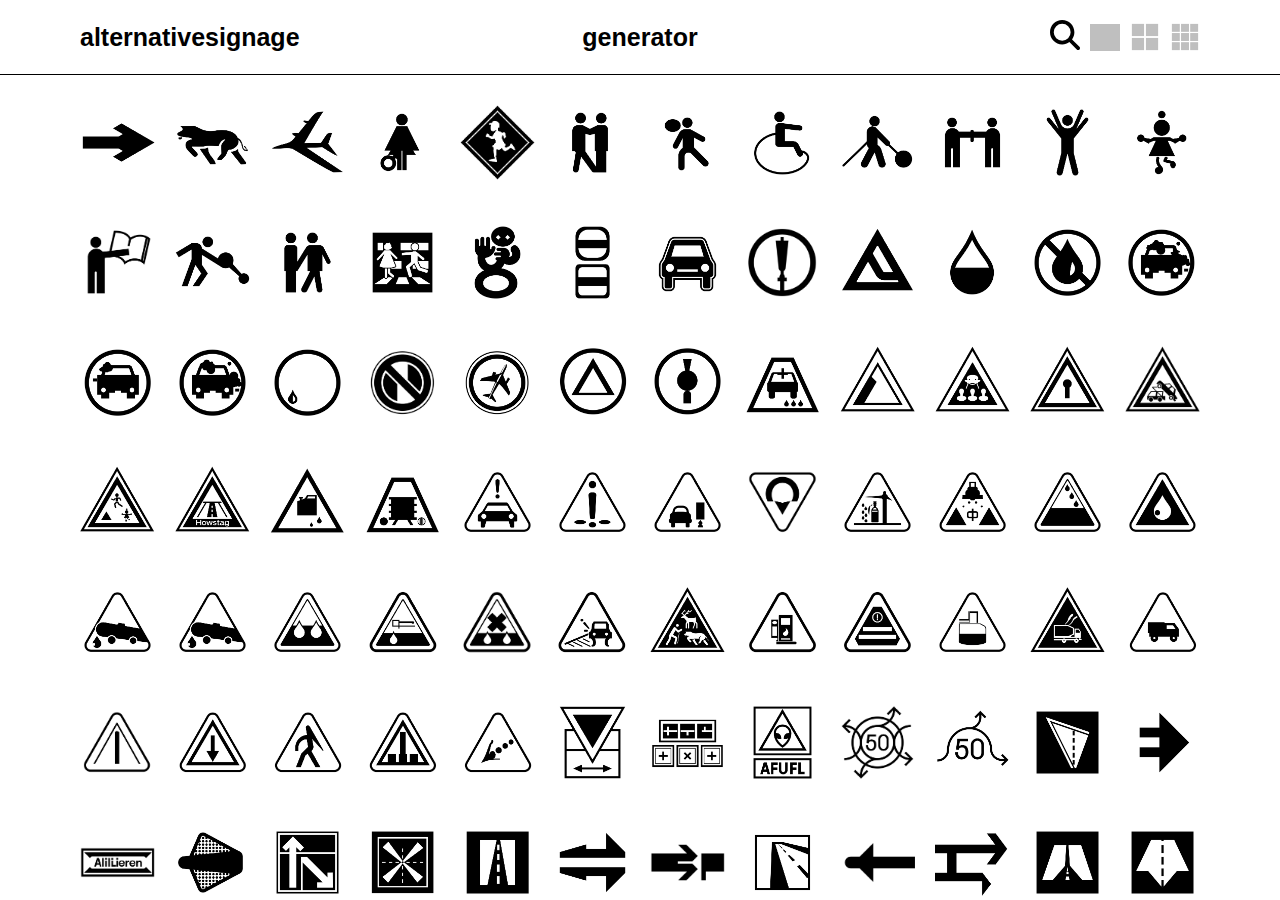
<file: index.html>
<!DOCTYPE html>
<html lang="en">
<head>
    <meta charset="UTF-8">
    <meta http-equiv="X-UA-Compatible" content="IE=edge">
    <meta name="viewport" content="width=device-width, initial-scale=1.0">

    <!-- google fonts -->
    <link rel="preconnect" href="https://fonts.googleapis.com">
    <link rel="preconnect" href="https://fonts.gstatic.com" crossorigin>
    <link href="https://fonts.googleapis.com/css2?family=Raleway:wght@300;400;600&display=swap" rel="stylesheet">

    <!-- font awesome -->
    <link rel="stylesheet" href="https://cdnjs.cloudflare.com/ajax/libs/font-awesome/6.4.0/css/all.min.css" integrity="sha512-iecdLmaskl7CVkqkXNQ/ZH/XLlvWZOJyj7Yy7tcenmpD1ypASozpmT/E0iPtmFIB46ZmdtAc9eNBvH0H/ZpiBw==" crossorigin="anonymous" referrerpolicy="no-referrer" />

    <link rel="stylesheet" href="css/style.css">
    <title>Project</title>
</head>
<body>
    <!--===================================== HEADER =====================================-->
    <header>
        <div class="title" onclick="backToHome()">
            alternativesignage
        </div>

        <div class="navRandom">
            <button onclick="randomImg()" class="btnGenerate">generator</button>
        </div>

        <nav class="nav">   

            <div id="selectCols" class="boxBtnSelectCols">

                <a href="search.html">
                    <button class="btnView">    
                        <img src="icons/magnifying-glass-solid.svg" alt="">
                    </button>
                </a>

                <button class="btnSquare btnView" onclick="changeView(3)">
                </button>

                <button class="btnView" onclick="changeView(6)">    
                    <img src="icons/th-large-solid.svg" alt="">
                </button>

                <button class="btnView" onclick="changeView(12)">
                    <img src="icons/th-solid.svg" alt="">
                </button>
            </div>
        </nav>
        
    </header>

    <!--===================================== MAIN =====================================-->
    <main>
        <!------------------------------ GRIGLIA ------------------------------>
        <div id="mainContainer" class="cntCardsHome">
            
        </div>

        <!------------------------------ IMMAGINE SELEZIONATA ------------------------------>
        <div id="cardContainer" class="containerCard hidden">

            <!-- card -->
            <div id="cardBox" class="flex"></div>

            <!-- buttons -->
            <div class="boxButtons">

                <div style="text-align: left;">
                    <button style="margin-right: 20px;" class="btn btnUnderline">Print PDF Sticker</button>
                    <button class="btn btnUnderline">Print PDF Poster</button>
                </div>

                <div>
                    <button style="margin-right: 10px;" class="btn" onclick="prevImg()"><i class="fa-solid fa-chevron-left"></i></button>
                    <button style="margin-left: 10px;" class="btn" onclick="nextImg()"><i class="fa-solid fa-chevron-right"></i></button>
                </div>

                <div style="text-align: right;">
                    <button class="btn btnUnderline" onclick="showInfo()">Info</button>
                </div>
            </div>
            
        </div>

        <!------------------------------ LOADING ------------------------------>
        <div class="loadingBg hidden">
            <div class="cntBar">
                <!-- <div class="outsideBar">
                    <div class="bar"></div>
                </div> -->

                <div class="loader"></div>
            </div>
        </div>
        
    </main>
    
    <script src="Js/script.js"></script>
</body>
</html>
</file>
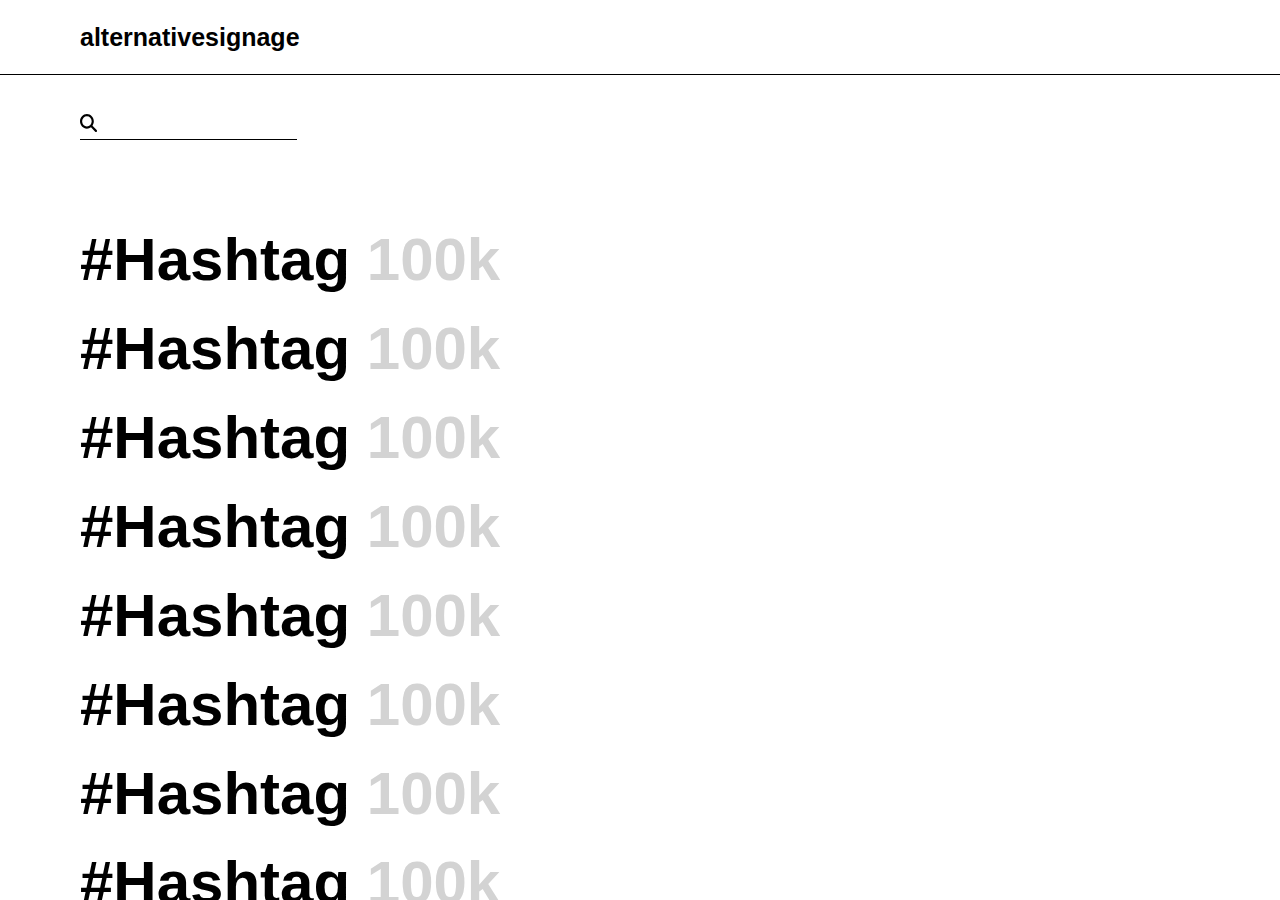
<file: search.html>
<!DOCTYPE html>
<html lang="en">
<head>
    <meta charset="UTF-8">
    <meta http-equiv="X-UA-Compatible" content="IE=edge">
    <meta name="viewport" content="width=device-width, initial-scale=1.0">

    <!-- font awesome -->
    <link rel="stylesheet" href="https://cdnjs.cloudflare.com/ajax/libs/font-awesome/6.4.0/css/all.min.css" integrity="sha512-iecdLmaskl7CVkqkXNQ/ZH/XLlvWZOJyj7Yy7tcenmpD1ypASozpmT/E0iPtmFIB46ZmdtAc9eNBvH0H/ZpiBw==" crossorigin="anonymous" referrerpolicy="no-referrer" />

    <link rel="stylesheet" href="css/style.css">

    <title>search</title>
</head>
<body>
    <header>
        <div class="title">
            <a href="index.html">alternativesignage</a>
        </div>
    </header>

    <main>

        <!-- SearchBar -->
        <div class="searchBarCnt">
            <button class="btnSearchPage">    
                <img src="icons/magnifying-glass-solid.svg" alt="">
            </button>
        </div>

        <!-- hashtag -->
        <div class="hashtagCnt">
            <ul>
                <li>#Hashtag <span>100k</span></li>
                <li>#Hashtag <span>100k</span></li>
                <li>#Hashtag <span>100k</span></li>
                <li>#Hashtag <span>100k</span></li>
                <li>#Hashtag <span>100k</span></li>
                <li>#Hashtag <span>100k</span></li>
                <li>#Hashtag <span>100k</span></li>
                <li>#Hashtag <span>100k</span></li>
                <li>#Hashtag <span>100k</span></li>
                <li>#Hashtag <span>100k</span></li>
                <li>#Hashtag <span>100k</span></li>
                <li>#Hashtag <span>100k</span></li>
                <li>#Hashtag <span>100k</span></li>
                <li>#Hashtag <span>100k</span></li>
            </ul>
        </div>
    </main>
</body>
</html>
</file>
<file: css/style.css>
* {
    padding: 0;
    margin: 0;
    box-sizing: border-box;
}
/* common /-------------------------------*/
body {
    font-family: Arial, Helvetica, sans-serif;
    /* height: 100vh; */
    /* background-color: aqua; */
}

/* width */
::-webkit-scrollbar {
    width: 10px;
}

/* Track */
::-webkit-scrollbar-track {
background: #f1f1f1;
}

/* Handle */
::-webkit-scrollbar-thumb {
background: #b8b8b8;
}

/* Handle on hover */
::-webkit-scrollbar-thumb:hover {
background: #888;
}

/*-------------------------------/ HEADER /-------------------------------*/
header {
    display: flex;
    justify-content: space-between;
    align-items: center;

    height: 75px;
    padding: 0 80px;
    background-color: rgb(255, 255, 255);
    border-bottom: 1px solid black;
}
.title, .nav, .navRandom {
    width: calc(100% / 3);
    /* border: 1px solid red; */
}
/* ------- logo ------- */
.title {
    /* background-color: rgb(202, 202, 202); */
    height: 100px;
    line-height: 100px;
    font-weight: bold;
    font-size: 25px;
    cursor: pointer;
}
.title:hover {
    opacity: 0.75;
    transition: 0.2s;
}
.title h2 {
    background-color: rgba(128, 255, 0, 0);
    line-height: 100px;
    font-size: 40px;
    font-weight: 600;
    color: rgb(36, 36, 36);
}
.title a {
    text-decoration: none;
    color: black;
}
/* ------- btn generate random ------- */
.navRandom {
    text-align: center;
}
#selectCols {
    /* border: 1px solid red; */
    height: 30px;
}
.btnGenerate {
    border: 0;
    background-color: transparent;
    font-size: 25px;
    font-weight: bold;
    cursor: pointer;
}
.btnGenerate:hover {
    transition: 0.2s;
    opacity: 0.75;
}
/* ------- select columns ------- */
.boxBtnSelectCols {
    display: flex;
    align-items: center;
    justify-content: right;
    gap: 10px;
}
.btnView {
    /* background-color: yellow; */
    border: 0;
    height: 30px;
    width: 30px;
    cursor: pointer;
    overflow: hidden;
    background-color: transparent;
}
.btnView:hover {
    opacity: 0.75;
    transition: 0.2s;
}
.btnSquare {
    height: 27px;
    background-color: #bfbfbf;
}
.btnView img {
    width: 100%;
    height: 100%;
    /* border: 1px solid red; */
}


/*-------------------------------/ MAIN /-------------------------------*/
main {
    background-color: white;
    color: white;
    position: relative;
}
/*---------------/ Home Imgs /----------------*/
.cntCardsHome {
    /* border: 1px solid red; */
    display: flex;
    flex-wrap: wrap;
    gap: 20px;
    padding: 30px 80px;
    overflow-y: auto;
    max-height: calc(100vh - 75px);
}

.cards_12 {
    width: calc(100% / 12 - ((20px * 11) / 12));
    min-height: 100px;
}
.cards_9 {
    width: calc(100% / 9 - ((20px * 8) / 9));
}
.cards_6 {
    width: calc(100% / 6 - ((20px * 5) / 6));
    min-height: 200px;
}
.cards_3 {
    width: calc(100% / 3 - ((20px * 2) / 3));
    min-height: 300px;
}

.card {
    cursor: pointer;
}
.card img {
    /* border: 1px solid black; */
    width: 100%;
}
.card:hover {
    transition: 0.2s;
    opacity: 0.7;
}

/*---------------/ Img visualizzata /----------------*/
#cardContainer {
    /* background-color: lightcoral; */
    min-height: calc(75vh - 75px);
}
.containerCard {
    display: flex;
    flex-direction: column;
    justify-content: space-between;
}
.boxButtons {
    text-align: center;
    width: 100%;
    padding: 0px 80px;
    height: 80px;
    line-height: 80px;
    background-color: rgb(255, 255, 255);
    display: flex;
    justify-content: space-between;
    align-items: center;
    /* border-top: 1px solid black; */
}
.boxButtons div {
    width: 33%;
}
#cardBox {
    /* border: 1px solid red; */
    height: calc(100vh - 155px);
    padding: 50px 80px;
    gap: 50px;
}
#cardBox .cardItem {
    width: 40%;
    /* background-color: yellow; */
}
.cardItem img {
    width: 100%;
    /* border: 1px solid blue; */
}
.cardInfo {
    text-align: left;
    width: 60%;
    height: 100%;
    border-left: 2px solid black;
    /* border: 2px solid black; */
    padding: 0 30px;
    overflow-y: auto;
    color: black;
}
.boxMsg {
    border-bottom: 1px solid black;
    padding: 20px 0;
}
.cardInfo h3 {
    color: black;
    font-weight: bold;
    font-size: 20px;
}
.cardInfo .date {
    margin-bottom: 15px;
}
.cardInfo p {
    font-size: 16px;
}
.cardInfo .location {
    margin-top: 10px;
}


/* COMMON CALSSES /-------------------------------*/
.flex {
    display: flex;
    justify-content: center;
    align-items: center;
    /* border: 1px solid red; */
}
.hidden {
    display: none;
}

.loadingBg {
    background-color: rgb(255, 255, 255);
    position: absolute;
    z-index: 100;
    top: 0;
    right: 0;
    left: 0;
    height: calc(100vh - 75px);

    opacity: 0;
    transition: 0.2s;
}
.cntBar {
    display: flex;
    justify-content: center;
    align-items: center;
    height: 100%;
}
.opacity {
    opacity: 1;
    transition: 0.2s;
}

.loader {
    border: 2px solid #8d8d8d;
    border-top: 2px solid #3498db00;
    border-radius: 50%;
    width: 50px;
    height: 50px;

    -webkit-animation: spin 0.6s linear infinite; /* Safari */
    animation: spin 0.6s linear infinite;
}
/* Safari */
@-webkit-keyframes spin {
    0% { -webkit-transform: rotate(0deg); }
    100% { -webkit-transform: rotate(360deg); }
}

@keyframes spin {
    0% { transform: rotate(0deg); }
    100% { transform: rotate(360deg); }
}

/*------- BTN -------/-------------------------------*/
.btn {
    background-color: transparent;
    border: 0;
    /* border: 1px solid red; */
    color: black;
    font-weight: bold;
    cursor: pointer;
    font-size: 20px;
}
.btn:hover {
    opacity: 0.75;
    transition: 0.2s;
}
.btnUnderline {
    border-bottom: 2px solid black;
}

/* Search.html */
.searchBarCnt {
    height: 100px;
    /* background-color: red; */
    margin-bottom: 50px;
    padding: 0 80px;
    display: flex;
    align-items: center;
    justify-content: left;
}
.hashtagCnt {
    height: calc(100vh - 175px - 50px);
    overflow-y: auto;
    /* border: 1px solid blue; */
    color: black;
    font-size: 60px;
    font-weight: bold;
    padding: 0 80px;
}
.btnSearchPage {
    background-color: transparent;
    height: 30px;
    border: 0;
    border-bottom: 1px solid black;
}
.btnSearchPage img {
    height: 60%;
    padding-right: 200px;
}
.hashtagCnt ul {
    list-style: none;
}
.hashtagCnt ul li {
    margin-bottom: 20px;
}
.hashtagCnt ul li span {
    color: lightgrey;
}
</file>
